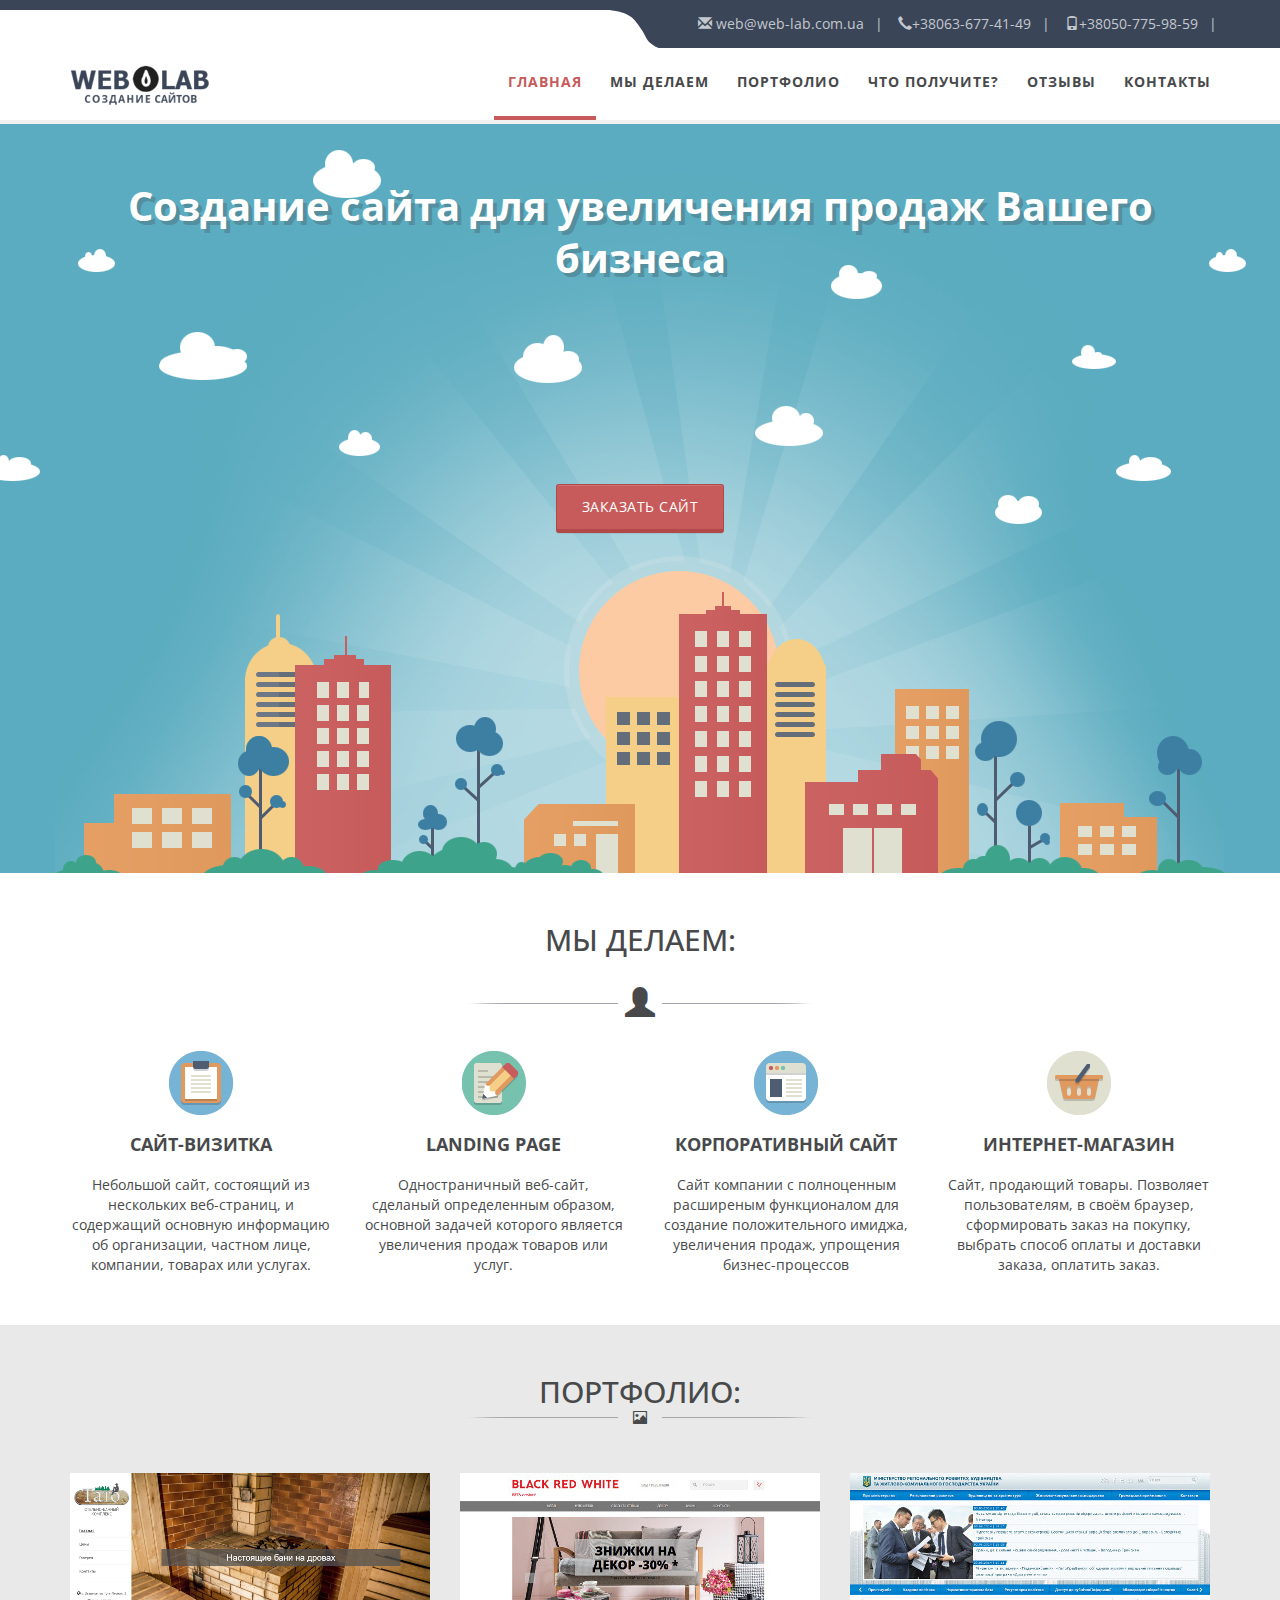
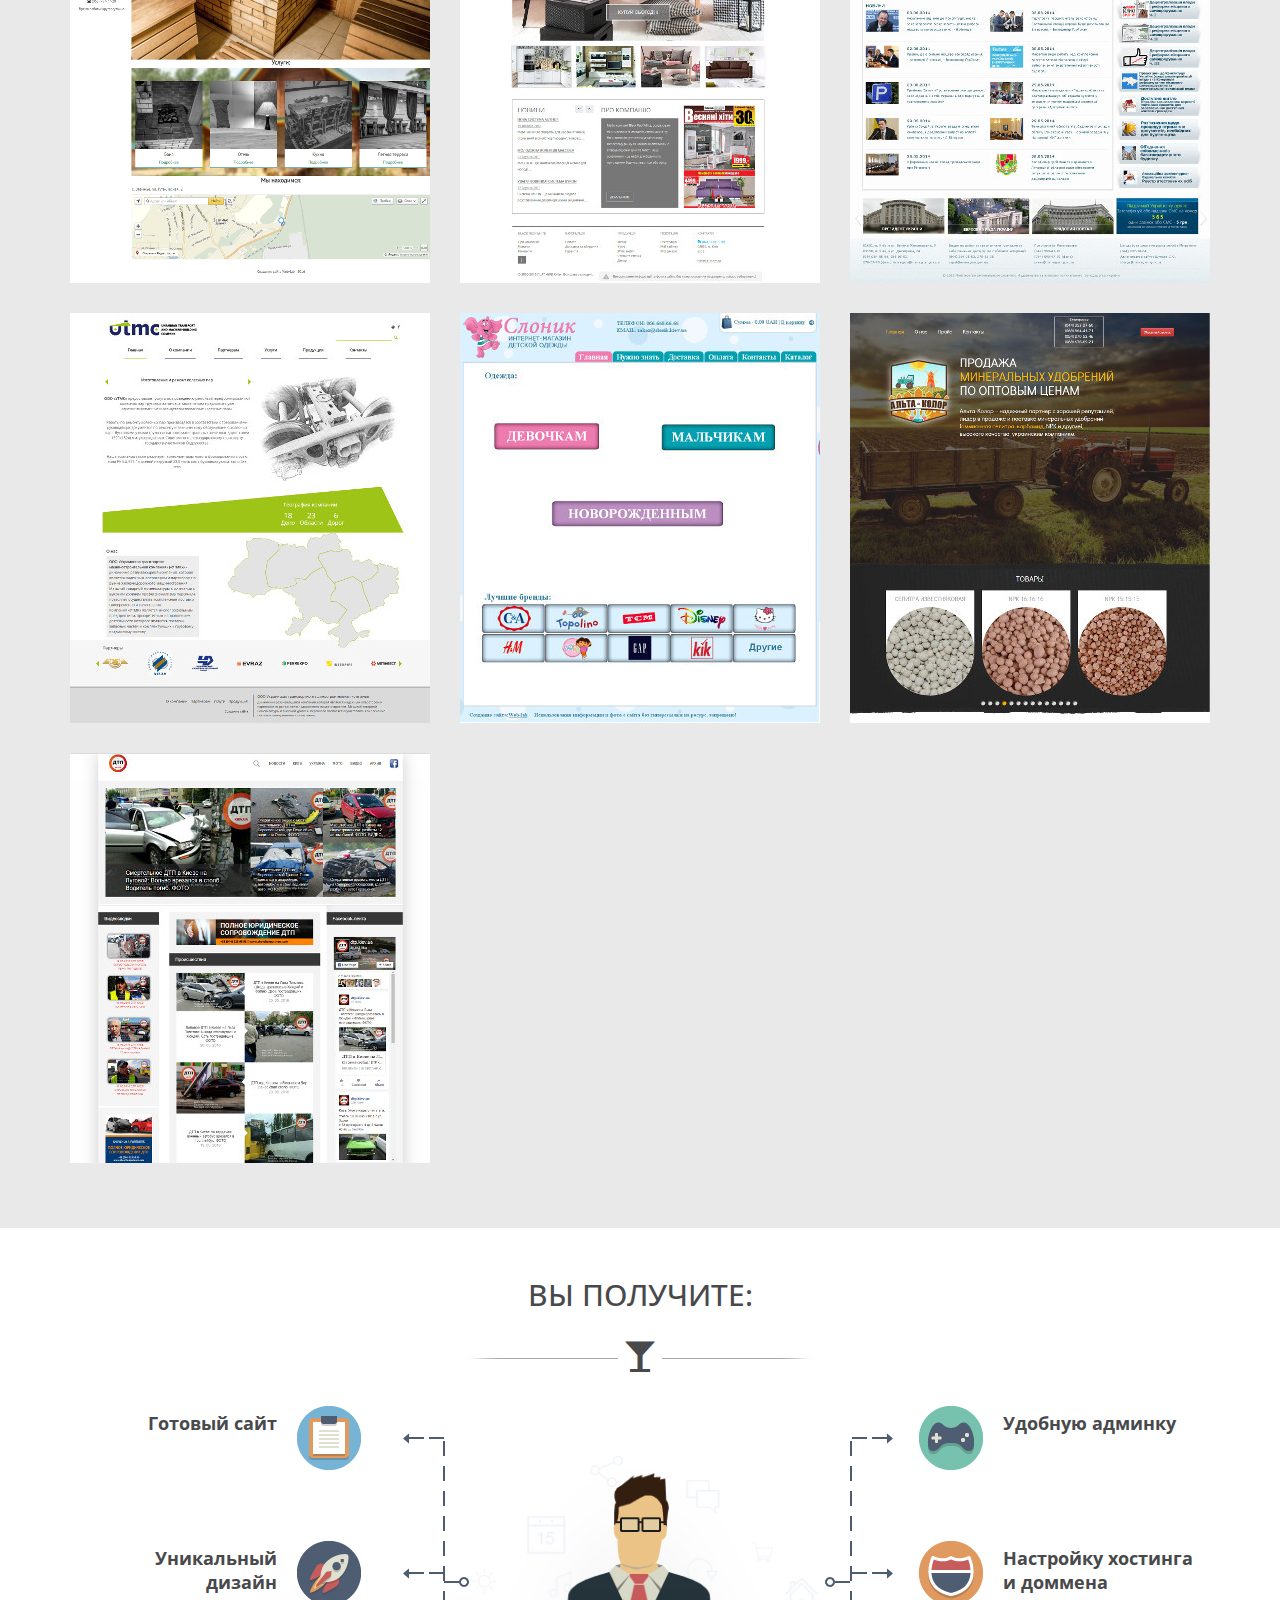
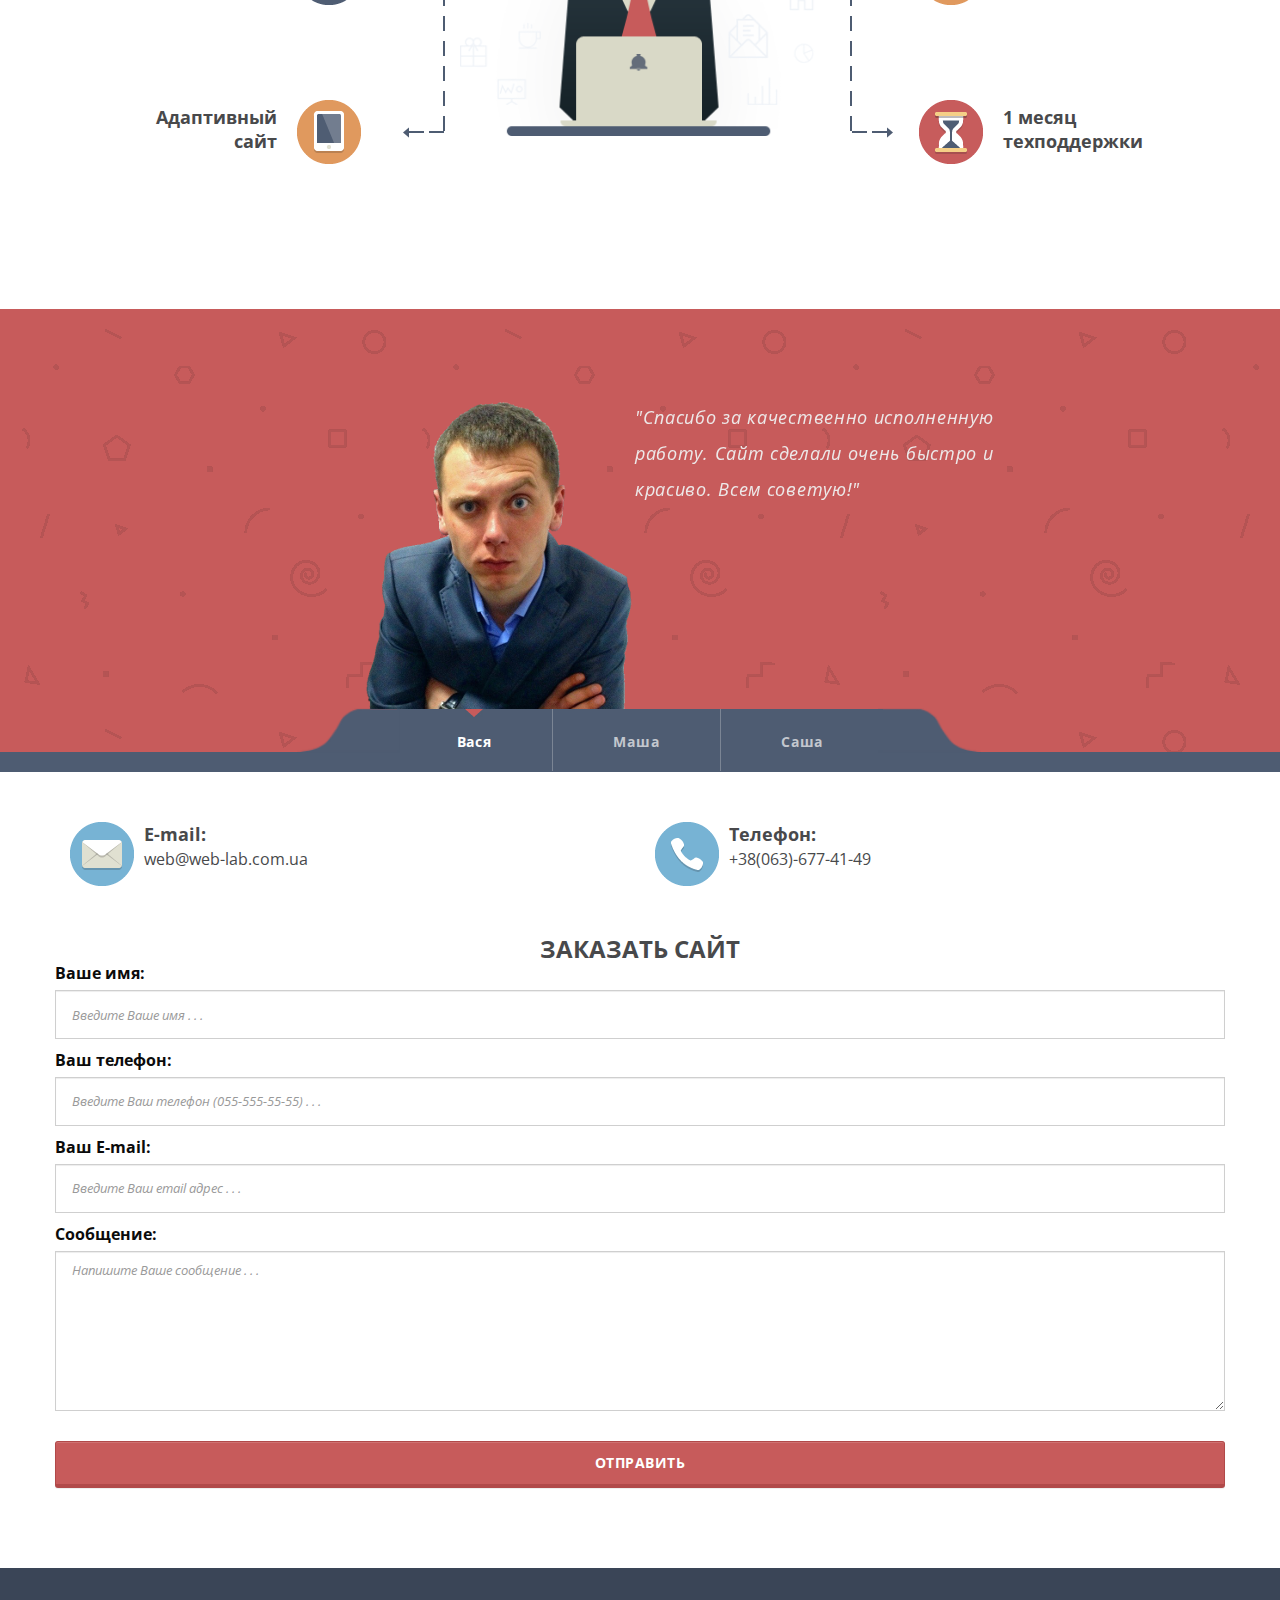
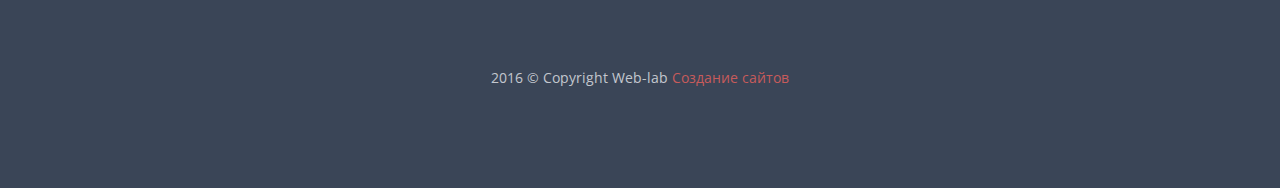
<file: index.html>
<!doctype html>
<!--[if lt IE 7]>      <html class="no-js lt-ie9 lt-ie8 lt-ie7" lang=""> <![endif]-->
<!--[if IE 7]>         <html class="no-js lt-ie9 lt-ie8" lang=""> <![endif]-->
<!--[if IE 8]>         <html class="no-js lt-ie9" lang=""> <![endif]-->
<!--[if gt IE 8]><!--> <html class="no-js" lang=""> <!--<![endif]-->
    <head>
        <meta charset="utf-8">
        <meta http-equiv="X-UA-Compatible" content="IE=edge,chrome=1">
        <title>Создание сайтов в Киеве - web-lab</title>
        <meta name="description" content="Создание интернет-магазинов для Вашего бизнеса, Разработка продающих интернет-магазинов, Заказать интернет-магазин">
        <link href='https://fonts.googleapis.com/css?family=Open+Sans&subset=latin,cyrillic' rel='stylesheet' type='text/css'>
        <meta name="viewport" content="width=device-width, initial-scale=1">
        <link rel="stylesheet" href="css/bootstrap.min.css">
        <link rel="stylesheet" href="css/bootstrap-theme.min.css">
        <!-- bxSlider CSS file -->
        <link href="js/vendor/jquery.bxslider/jquery.bxslider.css" rel="stylesheet" type="text/css"/>
        <link rel="stylesheet" href="css/animate.css">
        <link rel="stylesheet" href="css/main.css">
		<link rel="icon" type="image/png" sizes="32x32" href="/favicon-32x32.png">
        <link href="css/media.css" rel="stylesheet" type="text/css"/>
        <script src="js/vendor/modernizr-2.8.3-respond-1.4.2.min.js"></script>
    </head>
    <body data-spy="scroll" data-target=".navbar"  data-offset="75" id="body">
        <div id="scrol_top">
            <a href="#">^</a>
        </div>
<!-- Start Navigation -->
	<nav class="navbar navbar-default navbar-fixed-top">
            <!-- Start Submenu -->
            <div class="submenu">
		<span class="ribbon"></span>
		<div class="container">
                    <ul class="nav navbar-nav navbar-right">
                        <li class="sub-link"><span class="glyphicon glyphicon-envelope"></span> web@web-lab.com.ua</li>
                        <li class="sub-link"><span class="glyphicon glyphicon-earphone"></span>+38063-677-41-49</li>
                        <li class="sub-link"><span class="glyphicon glyphicon-phone"></span>+38050-775-98-59</li>
                    </ul>			
                </div>
            </div>	
            <!-- End Submenu -->
            <!-- Start Mainmenu -->
            <div class="mainmenu">
		<div class="container">			
                    <div class="navbar-header">
			<button type="button" class="navbar-toggle collapsed" data-toggle="collapse" data-target="#myMenu">
                            <span class="sr-only">Toggle navigation</span>
                            <span class="icon-bar"></span>
                            <span class="icon-bar"></span>
                            <span class="icon-bar"></span>
			</button>
			<a class="navbar-brand" href="#"><img src="img/logo2.png" class="logo" alt=""></a>
                        <p>+38063-677-41-49<br>+38050-775-98-59</p>
                    </div>
                    <!-- Navigation Menu -->
                    <div class="collapse navbar-collapse" id="myMenu">
			<ul class="nav navbar-nav navbar-right">
                            <li class="active"><a href="#AnimatedBg">Главная</a></li>
                            <li><a href="#services">Мы делаем</a></li>
                            <li><a href="#a_portfolio">Портфолио</a></li>
                            <li><a href="#happened">Что получите?</a></li>
                            <li><a href="#reviews">Отзывы</a></li>
                            <li><a href="#contacts">Контакты</a></li>
                        </ul>
                    </div>
		</div>
            </div>	
            <!-- End Mainmenu -->
	</nav>
        <div class="clearfix"></div>
        <!-- Start Home -->
	<section id="AnimatedBg" class="home bg-animate">
            <div class="home-container">
                <div class="container">
                    <h1>Создание сайта для увеличения продаж Вашего бизнеса</h1>
                    <p class="text-center"><a id="order" href="#" class="btn btn-primary">Заказать сайт</a></p>

					<div class="row">
						
						<div id="timer" class="col-lg-12 col-md-12 col-sm-6 col-xs-6">
							<p class="prizyv">Успей заказать и получи</p>
							<div id="day">
								<p></p>
							</div>
							<div class="rosdel">
								<p>:</p>
							</div>
							<div id="hour">
								<p></p>
							</div>
							<div class="rosdel">
								<p>:</p>
							</div>
							<div id="min">
								<p></p>
							</div>
							<div class="rosdel">
								<p>:</p>
							</div>
							<div id="sec">
								<p></p>
							</div>
							<div class="rosdel">
								<p>:</p>
							</div>
							<div id="msec">
								<p></p>
							</div>
                                                        <p class="prizyv"><strong>домен на год в подарок<sup data-toggle="tooltip" data-placement="bottom" title="в зоне in.ua"> *</sup></strong></p>
						</div>
					</div>	
                </div>
            </div>
        </section>
	<!-- End Navigation -->

<div id="services" class="container-fluid block">
    <div class="container">
        <div class="row">
            <h2 class="text-center text-uppercase">Мы делаем:</h2>
            <div class="line">
                <p class="text-center"><span class="glyphicon glyphicon-user"></span></p>
            </div>
        </div>
        <div class="row">
            <div class="col-lg-3 col-md-3 col-sm-6 col-xs-12">
                <span class="icon visitka"></span>
                <h4 class="text-center text-uppercase">Сайт-визитка</h4>
                <p class="text-center desc">Небольшой сайт, состоящий из нескольких веб-страниц, и содержащий основную информацию об организации, частном лице, компании, товарах или услугах.</p>
            </div>
            <div class="col-lg-3 col-md-3 col-sm-6 col-xs-12">
                <span class="icon lending"></span>
                 <h4 class="text-center text-uppercase">Landing page</h4>
                <p class="text-center desc">Одностраничный веб-сайт, сделаный определенным образом, основной задачей которого является увеличения продаж товаров или услуг. </p>
            </div>
            <div class="col-lg-3 col-md-3 col-sm-6 col-xs-12">
                <span class="icon korporativ"></span>
                 <h4 class="text-center text-uppercase">Корпоративный сайт</h4>
                <p class="text-center desc">Сайт компании с полноценным расширеным функционалом для создание положительного имиджа, увеличения продаж, упрощения бизнес-процессов</p>
            </div>
            <div class="col-lg-3 col-md-3 col-sm-6 col-xs-12">
                <span class="icon shop"></span>
                 <h4 class="text-center text-uppercase">Интернет-магазин</h4>
                <p class="text-center desc">Сайт, продающий товары. Позволяет пользователям, в своём браузер, сформировать заказ на покупку, выбрать способ оплаты и доставки заказа, оплатить заказ.</p>
            </div>
        </div>
    </div>
</div>

<div id="a_portfolio" class="container-fluid">
	<div class="container">
	    <div class="row">
            <h2 class="text-center text-uppercase">Портфолио:</h2>
            <div class="line">
                <p class="text-center"><span class="glyphicon glyphicon-picture"></span></p>
            </div>
        </div>
		<div class="row photo">
			<div class="col-lg-4 col-md-4 col-sm-6">
				<div class="block_desc">
					<h3>Сайт-визитка</h3>
					<hr>
					<p><span class="glyphicon glyphicon-search"></span></p>
				</div>
				<img class="img-responsive" src="img/portfolio/tato_mini.jpg" alt="">	
				<div class="my_modal">
					<p class="clos"><span class="glyphicon glyphicon-remove-circle closed"></span></p>
					<div class="cont">
						<img src="img/portfolio/tato.jpg" alt="">
					</div>
					<div class="descrip">
						<p><a href="http://www.tato.net.ua/">Тато</a> - отельно-банный комплекс</p>
					</div>
				</div>
			</div>
			<div class="col-lg-4 col-md-4 col-sm-6">
				<div class="block_desc">
					<h3>Интернет-магазин</h3>
					<hr>
					<p><span class="glyphicon glyphicon-search"></span></p>
				</div>
				<img class="img-responsive" src="img/portfolio/brw_mini.jpg" alt="">	
				<div class="my_modal">
					<p class="clos"><span class="glyphicon glyphicon-remove-circle closed"></span></p>
					<div class="cont">
						<img src="img/portfolio/brw.jpg" alt="">
					</div>
					<div class="descrip">
						<p><a href="http://www.brw-kiev.com.ua/">Black Red White</a> - интернет-магазин польской мебели</p>
					</div>
				</div>
			</div>
			
			<div class="col-lg-4 col-md-4 col-sm-6">
				<div class="block_desc">
					<h3>Корпоративный сайт</h3>
					<hr>
					<p><span class="glyphicon glyphicon-search"></span></p>
				</div>
				<img class="img-responsive" src="img/portfolio/minregion_mini.jpg" alt="">	
				<div class="my_modal">
					<p class="clos"><span class="glyphicon glyphicon-remove-circle closed"></span></p>
					<div class="cont">
						<img src="img/portfolio/minregion.jpg" alt="">
					</div>
					<div class="descrip">
						<p><a href="http://www.old.minregion.gov.ua/">Мінрегіон України</a> - корпоративный сайт</p>
					</div>
				</div>
			</div>
			
			<div class="col-lg-4 col-md-4 col-sm-6">
				<div class="block_desc">
					<h3>Сайт-визитка</h3>
					<hr>
					<p><span class="glyphicon glyphicon-search"></span></p>
				</div>
				<img class="img-responsive" src="img/portfolio/utmk_mini.jpg" alt="">	
				<div class="my_modal">
					<p class="clos"><span class="glyphicon glyphicon-remove-circle closed"></span></p>
					<div class="cont">
						<img src="img/portfolio/utmk.jpg" alt="">
					</div>
					<div class="descrip">
						<p><a href="http://www.utmc.biz/">УТМК</a> - Украинская транспортно-машиностроительная компания</p>
					</div>
				</div>
			</div>
			
			<div class="col-lg-4 col-md-4 col-sm-6">
				<div class="block_desc">
					<h3>Интернет-магазин</h3>
					<hr>
					<p><span class="glyphicon glyphicon-search"></span></p>
				</div>
				<img class="img-responsive" src="img/portfolio/slonik_mini.jpg" alt="">	
				<div class="my_modal">
					<p class="clos"><span class="glyphicon glyphicon-remove-circle closed"></span></p>
					<div class="cont">
						<img src="img/portfolio/slonik.jpg" alt="">
					</div>
					<div class="descrip">
						<p><a href="#">Слоник</a> - интернет-магазин детской одежды</p>
					</div>
				</div>
			</div>
			
			<div class="col-lg-4 col-md-4 col-sm-6">
				<div class="block_desc">
					<h3>Landing page</h3>
					<hr>
					<p><span class="glyphicon glyphicon-search"></span></p>
				</div>
				<img class="img-responsive" src="img/portfolio/npk_mini.jpg" alt="">	
				<div class="my_modal">
					<p class="clos"><span class="glyphicon glyphicon-remove-circle closed"></span></p>
					<div class="cont">
						<img src="img/portfolio/npk.jpg" alt="">
					</div>
					<div class="descrip">
						<p><a href="http://npk.org.ua/">Альта-Колор</a> продажа минеральных удобрений</p>
					</div>
				</div>
			</div>
			
			<div class="col-lg-4 col-md-4 col-sm-6">
				<div class="block_desc">
					<h3>Корпоративный сайт</h3>
					<hr>
					<p><span class="glyphicon glyphicon-search"></span></p>
				</div>
				<img class="img-responsive" src="img/portfolio/dtp_mini.jpg" alt="">	
				<div class="my_modal">
					<p class="clos"><span class="glyphicon glyphicon-remove-circle closed"></span></p>
					<div class="cont">
						<img src="img/portfolio/dtp.jpg" alt="">
					</div>
					<div class="descrip">
						<p><a href="http://dtp.kiev.ua/">ДТП</a> - Все о ДТП в Украине</p>
					</div>
				</div>
			</div>
		</div>
	</div>
</div>

<!--
<div id="portfolio" class="container-fluid block">
    <div class="container">
        <div class="row">
            <h2 class="text-center text-uppercase">Портфолио:</h2>
            <div class="line">
                <p class="text-center"><span class="glyphicon glyphicon-picture"></span></p>
            </div>
        </div>
        <div class="row photo">
            <div class="col-lg-4 col-md-4 col-sm-6">
                <div class="block_desc">
                    <h3>Интернет-магазин</h3>
                    <hr>
                    <p><span class="glyphicon glyphicon-search"></span></p>
                </div>
                <a href="img/portfolio/brw.jpg" class="flipLightBox">
<img src="img/portfolio/brw_mini.jpg" alt="Black Red White" class="img-responsive" />
<span><span data-href="https://www.brw-kiev.com.ua/" data-target="_blank">Black Red White</span> - Интернет-магазин польской мебели</span>
</a>
            </div>
            <div class="col-lg-4 col-md-4 col-sm-6">
                <div class="block_desc">
                    <h3>Корпоративный сайт</h3>
                    <hr>
                    <p><span class="glyphicon glyphicon-search"></span></p>
                </div>
                <a href="img/portfolio/minregion.jpg" class="flipLightBox">
<img src="img/portfolio/minregion_mini.jpg" alt="Мінрегіон України" class="img-responsive" />
<span><span data-href="http://www.old.minregion.gov.ua/" data-target="_blank">Мінрегіон України</span> - Міністерство регіонального розвитку, будівництва та житлово-комунального господарства України</span>
</a>
            </div>
            
            <div class="col-lg-4 col-md-4 col-sm-6">
                <div class="block_desc">
                    <h3>Сайт-визитка</h3>
                    <hr>
                    <p><span class="glyphicon glyphicon-search"></span></p>
                </div>
                <a href="img/portfolio/utmk.jpg" class="flipLightBox">
<img src="img/portfolio/utmk_mini.jpg" alt="УТМК" class="img-responsive" />
<span><span data-href="http://www.utmc.biz/" data-target="_blank">УТМК</span> - Украинская транспортно-машиностроительная компания</span>
</a>
            </div>
            
            <div class="col-lg-4 col-md-4 col-sm-6">
                <div class="block_desc">
                     <h3>Интернет-магазин</h3>
                    <hr>
                    <p><span class="glyphicon glyphicon-search"></span></p>
                </div>
                <a href="img/portfolio/slonik.jpg" class="flipLightBox">
<img src="img/portfolio/slonik_mini.jpg" alt="УТМК" class="img-responsive" />
<span><span data-href="#" data-target="_blank">СЛОНИК</span> - интернет-магазин детской одежды</span>
</a>
            </div>
            <div class="col-lg-4 col-md-4 col-sm-6">
                <div class="block_desc">
                    <h3>Landing page</h3>
                    <hr>
                    <p><span class="glyphicon glyphicon-search"></span></p>
                </div>
                <a href="img/portfolio/npk.jpg" class="flipLightBox">
<img src="img/portfolio/npk_mini.jpg" alt="Альта-Колор" class="img-responsive" />
<span><span data-href="http://npk.org.ua/" data-target="_blank">Альта-Колор</span> - продажа минеральных удобрений</span>
</a>
            </div>
            
                        <div class="col-lg-4 col-md-4 col-sm-6">
                            <div class="block_desc">
                              <h3>Корпоративный сайт</h3>
                              <hr>
                              <p><span class="glyphicon glyphicon-search"></span></p>
                            </div>
                <a href="img/portfolio/dtp.jpg" class="flipLightBox">
<img src="img/portfolio/dtp_mini.jpg" alt="ДТП" class="img-responsive" />
<span><span data-href="http://dtp.kiev.ua/" data-target="_blank">ДТП</span> - Все о ДТП в Киеве и Украине: фото, видео, поиск свидетелей, советы автоадвоката</span>
</a>
            </div>
            
        </div>
    </div>
</div>-->

    <div id="happened" class="container-fluid block">
        <div class="container">
            <div class="row">
                <h2 class="text-center text-uppercase">Вы получите:</h2>
                <div class="line">
                    <p class="text-center"><span class="glyphicon glyphicon-glass"></span></p>
                </div>
                <div class="col-lg-4 col-md-4 col-sm-12">
                    <ul class="feature-two left">
                        <li>
                            <i class="icon icon-64 icon-clipboard"></i>
                            <h5>Готовый сайт</h5>
                        </li>
                        <li>
                            <i class="icon icon-64 icon-rocket"></i>
                            <h5>Уникальный дизайн</h5>
                        </li>
                        <li>
                            <i class="icon icon-64 icon-tablet"></i>
                            <h5>Адаптивный сайт</h5>
                        </li>
                        <span class="lin"></span>
                    </ul>
                </div>
                <div class="col-lg-4 col-md-4 col-sm-12">
                    <img src="img/man.png" class="img-responsive img-feature-two" alt="man">
                </div>

                <div class="col-lg-4 col-md-4 col-sm-12">
                    <ul class="feature-two right">
                        <li>
                            <i class="icon icon-64 icon-gamecontroller"></i>
                            <h5>Удобную админку</h5>
                        </li>
                        <li>
                            <i class="icon icon-64 icon-interstate"></i>
                            <h5>Настройку хостинга и доммена</h5>
                        </li>
                        <li>
                            <i class="icon icon-64 icon-hourglass"></i>
                            <h5>1 месяц техподдержки</h5>
                        </li>
                        <span class="lin"></span>
                    </ul>
                </div>
                
            </div>
        </div>
    </div>
<div id="reviews" class="container-fluid block">
    <div class="container">
        <div class="row">
            <div class="col-lg-12">
                <div class="bxslider">
                    <div class="section">
                        <img class="img-responsive" src="img/vasya.png" alt=""/>
                        <p>"Спасибо за качественно исполненную  работу. Сайт сделали очень быстро и красиво. Всем советую!"</p>
                    </div>
                    <div class="section">
                        <img class="img-responsive" src="img/mashaaa.png" alt="" style="float:left" />
                        <p>"Мы уже долгое время пользуемся вашими услугами. И много раз выручала качественная работа вашей техподдержки. Отдельно хочу отметить отличную работу вашего специалиста техподдержки Гену Букина."</p>
                    </div>
                    <div class="section">
                        <img class="img-responsive" src="img/sashaaa.png" alt=""/>
                        <p>"Мы уже долгое время пользуемся вашими услугами. И много раз выручала качественная работа вашей техподдержки. Отдельно хочу отметить отличную работу вашего специалиста техподдержки Гену Букина."</p>
                    </div>

                </div>
                <div id="bx-pager">
                    <a data-slide-index="0" href=""><h6>Вася</h6></a>
                    <a data-slide-index="1" href=""><h6>Маша</h6></a>
                    <a data-slide-index="2" href=""><h6>Саша</h6></a>
                </div>
            </div>
        </div>
    </div>
</div>
<div class="bg-dar"></div>
<div id="contacts" class="container-fluid block">
    <div class="container">
        <div class="row">
            <div class="col-lg-6 col-md-6 col-sm-6 hidden-xs"><i class="icon icon-64 icon-email"></i><p><span>E-mail:</span><br /> web@web-lab.com.ua</p></div>
            <div class="col-lg-6 col-md-6 col-sm-6 hidden-xs""><i class="icon icon-64 icon-phone"></i><p><span>Телефон:</span><br />+38(063)-677-41-49</p></div>
        </div>
        <div class="row">
            <h3 class="text-center text-uppercase">Заказать сайт</h3>
            <form method="POST" id="contactform" class="validateform" name="leaveContact">
		<div class="clearfix"></div>
		<ul class="listForm">
		<li>
                    <label>Ваше имя:</label>
                    <input class="form-control input-name input-lg" type="text"  name="user_name" value="" data-rule="maxlen:4" data-msg="Заполните поле" placeholder="Введите Ваше имя . . .">
                    <div class="validation"></div>
		</li>
                <li>
                    <label>Ваш телефон:</label>
                    <input class="form-control input-phone input-lg" type="text"  name="user_phone" value="" data-rule="maxlen:4" data-msg="Заполните поле" placeholder="Введите Ваш телефон (055-555-55-55) . . .">
                    <div class="validation"></div>
		</li>
		<li>
                    <label>Ваш E-mail:</label>
                    <input class="form-control input-email input-lg" type="text" name="user_email" value="" data-rule="email" data-msg="Введите email" placeholder="Введите Ваш email адрес . . .">
                    <div class="validation"></div>
		</li>
		<li class="full-list">
                    <label>Сообщение:</label>
                    <textarea class="form-control input-lg input-msg" rows="8" name="MESSAGE" data-rule="required" data-msg="Напишите сообщение" placeholder="Напишите Ваше сообщение . . ."></textarea>
                    <div class="validation"></div>
		</li>			
						
		<li class="full-list last-list">
                    <input type="submit" name="submit" value="Отправить" class="btn btn-primary btn-lg btn-block">
		</li>
                </ul>
            </form>
			<div class="success"></div>
			<div class="error"></div>
        </div>
    </div>
</div>

<footer>
    <div class="container">
        <div class="row">
            <p>2016 © Copyright Web-lab <a href="http://www.web-lab.com.ua">Создание сайтов</a></p> 
        </div>
    </div>
</footer>
        <script src="//ajax.googleapis.com/ajax/libs/jquery/1.11.2/jquery.js"></script>
        <script>window.jQuery || document.write('<script src="js/vendor/jquery-1.11.2.js"><\/script>')</script>
        <script src="js/vendor/bootstrap.min.js"></script>
        <script src="js/vendor/fliplightbox.min.js" type="text/javascript"></script>
        <!-- bxSlider Javascript file -->
        <script src="js/vendor/jquery.bxslider/jquery.bxslider.min.js" type="text/javascript"></script>
		<script src="js/function.js" type="text/javascript"></script> 
        <script src="js/main.js"></script> 
        <!-- Google Analytics: change UA-XXXXX-X to be your site's ID. -->
		<script>
		  (function(i,s,o,g,r,a,m){i['GoogleAnalyticsObject']=r;i[r]=i[r]||function(){
		  (i[r].q=i[r].q||[]).push(arguments)},i[r].l=1*new Date();a=s.createElement(o),
		  m=s.getElementsByTagName(o)[0];a.async=1;a.src=g;m.parentNode.insertBefore(a,m)
		  })(window,document,'script','https://www.google-analytics.com/analytics.js','ga');

		  ga('create', 'UA-78965039-1', 'auto');
		  ga('send', 'pageview');

		</script>
		
		<!-- Yandex.Metrika counter -->
		<script type="text/javascript">
			(function (d, w, c) {
				(w[c] = w[c] || []).push(function() {
					try {
						w.yaCounter37829220 = new Ya.Metrika({
							id:37829220,
							clickmap:true,
							trackLinks:true,
							accurateTrackBounce:true
						});
					} catch(e) { }
				});

				var n = d.getElementsByTagName("script")[0],
					s = d.createElement("script"),
					f = function () { n.parentNode.insertBefore(s, n); };
				s.type = "text/javascript";
				s.async = true;
				s.src = "https://mc.yandex.ru/metrika/watch.js";

				if (w.opera == "[object Opera]") {
					d.addEventListener("DOMContentLoaded", f, false);
				} else { f(); }
			})(document, window, "yandex_metrika_callbacks");
		</script>
		<noscript><div><img src="https://mc.yandex.ru/watch/37829220" style="position:absolute; left:-9999px;" alt="" /></div></noscript>
		<!-- /Yandex.Metrika counter -->
		
        <script>
            $('.photo').flipLightBox({ lightbox_flip_speed: 500, lightbox_border_color: '#666666', lightbox_navigation_status: 0
 })
        </script>
    </body>
</html>
</file>
<file: css/main.css>
body{
    font-family: 'Open Sans', sans-serif;
    font-size: 14px;
    color: #48494b;;
}
h1,h2,h3,h4,h5,h6,p,span{
    padding: 0;
    margin: 0;
}

.menu{
    padding: 0 0 10px 0;
}

.sub-menu{
    width: 1000px;
}

nav.navbar{
    background: #3a4557;
    z-index: 200;
}
.submenu .nav.navbar-nav li.sub-link {
    padding-bottom: 4px;
    padding-top: 4px;
    padding-right: 18px;
    padding-left: 16px;
    /* display: inline; */
}

.submenu .nav.navbar-nav li {
    color: #c3c7ce;
    padding: 0 18px;
    position: relative;
    font-size: 14px;
}

.submenu .nav.navbar-nav li.sub-link:after {
    content: "|";
    position: absolute;
    right: -1px;
    top: 4px;
}

.nav.navbar-nav {
    background-color: #3a4557;
}

.submenu .nav.navbar-nav {
    display: table;
    position: relative;
    z-index: 2;
    padding: 10px 9px 10px 4px;
}

.mainmenu{
    background: #fff;
}

#myMenu ul{
    background: #fff;
}
.ribbon {
    display: block;
    position: absolute;
    z-index: -37;
    top: 10px;
    width: 80%;
    height: 40%;
    background: #fff;
}

.mainmenu {
    background: #fff;
    border-bottom: solid 4px #f1f1f1;
}

.navbar-default {
    border: none;
    box-shadow: none;
}

.submenu .nav.navbar-nav:before {
    position: absolute;
    width: 103px;
    height: 43px;
    left: -75px;
    background: url(../img/nav-radius.png) no-repeat 0 0;
    top: 10px;
    border: none;
}

#myMenu ul li a{
    padding: 24px 14px;
    font-weight: bold;
    text-transform: uppercase;
    color: #48494b;
    font-size: 14px;
    margin-bottom: -4px;
    letter-spacing: 1px;
    border-bottom: solid 4px transparent;
}

#myMenu ul li:hover a{
    color: #c75b5b;
   border-bottom: solid 4px #c75b5b;

}

#myMenu ul li.active a{
   color: #c75b5b;
   border-bottom: solid 4px #c75b5b;
   background: none;
   box-shadow: none;
}

#myMenu ul li a, #myMenu{
    margin: 0;
}

#myMenu ul li{
    margin: 0;
    padding:0;
}


a, a:active, a:focus, a:hover {
    outline: none;
    -webkit-transition: all 0.3s ease-in-out;
    -moz-transition: all 0.3s ease-in-out;
    -o-transition: all 0.3s ease-in-out;
    -ms-transition: all 0.3s ease-in-out;
    transition: all 0.3s ease-in-out;
}

.navbar-brand{
    padding: 0;
    margin: 17px 0 0 0;
}


#AnimatedBg{
    /* padding: 110px 0 0 0; */
    background-color: #5bacc0;
    background-image: url(../img/cloud.png);
    background-repeat: repeat-x;
    margin-top: 0px;
    background-position: 0px 150px;
}

.home-container{
    background-image: url(../img/city.png);
    background-position: bottom center;
    background-repeat: no-repeat;
    width:100%;
    display: block;
    padding-top: 180px;
    padding-bottom: 540px;
}

.home-container h1{
    text-align: center;
    text-shadow: 4px 4px 0px #538f9e;
    margin-bottom: 0;
    color: #fff;
    font-size: 40px;
    line-height: 52px;
    font-weight: 700;
    letter-spacing: 0.9;
}

.home-container p.text-center{
    padding:0px 0 0 0;
    position: relative;
    top: 200px;
}
/*.home-container h4{
    text-align: center;
    text-shadow: 4px 4px 0px #538f9e;
    margin-bottom: 2px;
    color: #fff;
    font-size: 20px;
    line-height: 32px;
    font-weight: 700;
    letter-spacing: 0.9;
}*/

.btn.btn-primary {
    border-color: #b14949;
    background-color: #c75b5b;
    background-image: none;
    border-bottom: solid 4px #b14949;
    padding: 12px 25px;
    font-weight: 400;
    text-transform: uppercase;
    letter-spacing: 0.5px;
    border-radius: 3px;
    -moz-border-radius: 3px;
    -webkit-border-radius: 3px;
    -o-border-radius: 3px;
    text-shadow: none;
    font-size: 14px;
/*    position: relative;
    top: 210px;
    left: 535px;*/
}

.btn.btn-primary:hover {
    background-color: #b95454;
}

/*.block{
    height: 500px;
}*/

.line {
    display: table;
    width: 362px;
    margin: auto;
    position: relative;
    background-image: url(../img/line.png);
    background-position: center center;
    background-repeat: no-repeat;
    margin-bottom:30px;
}

#services .glyphicon, #portfolio .glyphicon, #happened .glyphicon{
    font-size: 30px;
    color: #48494b;
}

.icon{
    display: block;
    width: 64px;
    height: 64px;
    background-image: url(../img/icon64.png);
    margin: auto;
}

.visitka{
    background-position: -64px -192px;
}

.lending{
    background-position: -448px -192px;
}

.korporativ{
    background-position: -512px -64px;
}

.shop{
    background-position: -256px -128px;
}

#services h2, #services p, #services h4{
    padding: 0;
    margin: 0;
}

#services, #portfolio, #a_portfolio, #happened, #contacts{
    padding: 50px 0;
}

#services h2, #portfolio h2, #happened h2{
    margin-bottom:30px;
}

#services h4{
    margin:20px 0;
    font-weight: bold; 
}

#portfolio, #a_portfolio{
    background: #e9e9e9;
}

.photo div.col-lg-4{
    margin: 15px 0;
}

.block_desc{
    width: 360px;
    height: 410px;
    position: absolute;
    background: rgba(0, 0, 0, 0.5);
    display: none;
}

.block_desc h3{
    text-align: center;
    color: #fff;
    margin: 150px 0 0 0;
}

#portfolio .block_desc p{
    text-align: center;
    color: #fff;
}

#portfolio .block_desc p span{
    color: #fff;
}
.block_desc hr{
    width:50%;
}

.icon-tablet {
    background-position: -0 -1024px;
}

.icon-clipboard {
    background-position: -64px -192px;
}

.icon-hourglass {
    background-position: -0 -512px;
}

.icon-rocket {
    background-position: -128px -832px;
}

.icon-gamecontroller {
    background-position: -576px -384px;
}

.icon-interstate {
    background-position: -128px -512px;
}

ul.feature-two.left li {
    padding-right: 153px;
    text-align: right;
}

ul.feature-two li {
    list-style: none;
    display: block;
    position: relative;
    padding: 0;
    margin-bottom: 106px;
}

ul.feature-two.left li .icon {
    top: 0;
    right: 69px;
}

ul.feature-two .icon {
    position: absolute;
}

ul.feature-two.right li {
    padding-left: 153px;
    text-align: left;
}

ul.feature-two.right li .icon {
    top: 0;
    left: 69px;
}

ul.feature-two.left li:after {
    content: "";
    position: absolute;
    right: -14px;
    top: 27px;
    width: 41px;
    height: 11px;
    background-image: url(../img/arrow-left.png);
}

ul.feature-two.right li:after {
    content: "";
    position: absolute;
    left: 2px;
    top: 27px;
    width: 41px;
    height: 11px;
    background-image: url(../img/arrow-right.png);
}

ul.feature-two.left .lin {
    right: 0;
}


ul.feature-two .lin {
    position: absolute;
    width: 2px;
    background-image: url(../img/v-line.png);
    top: 30px;
    height: 66.5%;
}

ul.feature-two.left:before {
    content: "";
    position: absolute;
    display: block;
    top: 41.2%;
    margin-top: -15px;
    right: -24px;
    width: 25px;
    height: 10px;
    background-image: url(../img/middle-left.png);
}

ul.feature-two.right:before {
    content: "";
    position: absolute;
    display: block;
    top: 41.2%;
    margin-top: -15px;
    left: -10px;
    width: 25px;
    height: 10px;
    background-image: url(../img/middle-right.png);
}

ul.feature-two.right {
    padding: 0;
}

h5 {
    font-size: 18px;
    line-height: 24px;
    font-weight: 700;
    padding: 5px 0 0 0;
}


#reviews{
    height:443px;
    background-color: #c75b5b;
    background-image: url(../img/pattern.png);
}

.bg-dar {
    background: #4e5c72;
    width: 100%;
    height: 20px;
}

.section{
    height: 400px;
}

.bx-wrapper {
    margin:0;
}

.bx-wrapper .bx-viewport{
    background: none;
    box-shadow: none;
    border: none;
}

#bx-pager{
   max-width: 487px;
    margin: 0 auto;
}

#bx-pager a{
    margin-bottom: 0px;
    float:left;
    color: #c3c7ce;
    padding: 24px 60px 20px;
    background: #4e5c72;
    border-right: 1px solid #7b8594;
}

#bx-pager a:last-child{
    border-right: none;
}


#bx-pager a h6{
    font-size: 14px;
    line-height: 18px;
    font-weight: 700;
    letter-spacing: 0.9px;
}


#bx-pager a:hover{
    text-decoration: none;
    color: white;
    transition: all 0.0s;
}

#bx-pager a.active {
    color: #fff;
    text-decoration: none;
    background-image: url(../img/tr-bg.jpg);
    background-repeat: no-repeat;
    background-position: top center;
}

#bx-pager:after{
    content: "";
     width: 103px;
    height: 44px;
    cursor: default;
    position: absolute;
    background-size: cover;
    background-image: url(../img/radius-left.png);
    background-position: center center;
    left: 242px;
    bottom: 18px;
}

#bx-pager:before{
    content: "";
    width: 103px;
    height: 44px;
    cursor: default;
    position: absolute;
    background-size: cover;
    background-image: url(../img/radius-right.png);
    background-position: center center;
    right: 244px;
    bottom: 18px;
}

.section img {
    float: left;
}

.section {
    padding: 90px 0px 0 300px;
}

.section p{
    font-size: 18px;
    color:#ede9e9;
    font-style: italic;
    line-height: 36px;
    letter-spacing: 0.7px;
    padding-right: 160px;
}

.icon-email {
    background-position: -128px -576px;
}

.icon-phone {
    background-position: 0 -704px;
}

#contacts i.icon{
   margin: 0; 
}

#contacts i{
   float: left;
}

#contacts p{
   font-size: 16px;
   margin-left: 10px;
   float: left;
}

#contacts p span{
   font-size: 18px;
   font-weight: bold;
}

#sendmessage, #errormessage{
    display: none;
}

#contactform ul.listForm li{
    list-style: none;
}

#contactform ul{
    margin: 0;
    padding: 0;
}

#contactform input{
    margin-bottom: 0;
}

.validation{
	padding:0 0 10px 0;
	text-align: right;
	color: #b14949;
}

#contactform input:focus, #contactform textarea:focus{
    border: solid 2px #b14949;
    box-shadow: none;
}

.form-control {
    -moz-border-radius: 0;
    -webkit-border-radius: 0;
    -o-border-radius: 0;
    border-radius: 0;
    height: 49px;
    font-style: italic;
    border: solid 1px #cfcfcf;
    font-size: 13px;
}

label {
    color: #0b0b0b;
    font-size: 16px;
    max-width: 100%;
    margin: 0px 0 5px;
    font-weight: 700;
}

#contacts h3{
    margin-top: 50px;
    font-weight: bold;
}

#contacts .btn-block{
    margin-top: 20px;
    font-weight: bold;
}

.alert-info{
    background: #c75b5b;
    border: none;
    color: #fff;
    margin: 10px 0 10px 0;
    border-radius: 0;
    text-align: center;
}

.btn .btn-primary .btn-lg .btn-block:focus{
    border: none;
    box-shadow: none;
}


footer {
    text-align: center;
    padding: 100px 0;
    color: #c3c7ce;
    background: #3a4557;
}

footer a{
    color: #c75b5b;
}

footer a:hover{
    color: #c75b5b;
}

#scrol_top{
    display: none;
}

#scrol_top a{
    display: block;
    width: 45px;
    height: 45px;
    z-index: 1000;
    position: fixed;
    cursor: pointer;
    bottom: 3%;
    right: 3%;
    background: #3a4557;
    border: solid 2px #fff;
    border-radius: 8px;
    font-size: 18px;
    color: #fff;
    font-weight: bold;
    text-align: center;
    text-decoration: none;
    padding: 9px 0 0 0;
}

.navbar-header p{
    float: left;
    color: #c75b5b;
    font-size: 16px;
    font-weight: bold;
    padding: 15px 0 0 20px;
    display: none;
}


.success {
	padding: 15px 0;
    text-align: center;
    color: #3c763d;
    font-weight: bold;
}

/*альтернативное портфолио*/
.my_modal {
	display: none;
    width: 100%;
    height: auto;
    position: fixed;
    top: 0;
    left: 0;
    right: 0;
    bottom: 0;
    z-index: 1001;
	background: rgba(0, 0, 0, 0.65);
}

.cont img{
	width:1200px;
}

.cont{
	width:1200px;
	max-height: 90%;
	margin: 0 auto;
	overflow: auto;
	overflow-x:hidden;
}

span.closed{
	color:#fff;
	font-size:22px;
}

.my_modal p.clos{
	text-align: right;
}

.my_modal a{
	font-size:16px;
	color: #fff;
	text-decoration: underline;
}
.my_modal p{
	font-size: 16px;
	margin-top: 10px;
}

.my_modal a:hover{
	text-decoration: none;
}

span.closed:hover{
	cursor: pointer;
}

.descrip{

text-align: center;
color: #fff;
}

#a_portfolio .block_desc p {
    text-align: center;
    color: #fff;
	font-size: 40px;
}

/*альтернативное портфолио*/

/*таймер*/

#timer{
	position: absolute;
    width: 400px;
    height: 150px;
    border: solid 2px #538f9e;
    border-radius: 5px;
    background: rgba(255, 255, 255, 0.74);
    top: 570px;
}

#timer p{
float: left;
color: #3a4557;
font-size: 52px;
/*text-shadow: 1px 2px 6px #ffffff;*/
margin-top: 0px;
}

#timer p.prizyv{
    font-size: 23px;
    float: none;
    text-transform: uppercase;
    text-align: center;
	color: #000;
}

#timer p.prizyv strong{
	font-weight: bold;
	text-shadow: 2px 2px 7px #fff;
}

#timer p.prizyv strong sup{
	font-size: 18px;
        cursor:pointer;
}


/*
#timer:after {
    content: "";
    position: absolute;
    left: 200px;
    top: -120px;
    width: 300px;
    height: 11px;
    background-image: url(../img/arrow-horisontal.png);
}

#timer:before {
    content: "";
    position: absolute;
    background-image: url(../img/v-line.png);
	left: 198px;
    top: -121px;
    width: 2px;
    height: 119px;
}*/
/*таймер*/
</file>
<file: css/media.css>
/*
To change this license header, choose License Headers in Project Properties.
To change this template file, choose Tools | Templates
and open the template in the editor.
*/
/* 
    Created on : 10.03.2016, 14:10:12
    Author     : webmaster
*/
@media screen and (max-width: 1199px){
/*    .btn.btn-primary {
        left: 406px;
        top: 150px;
    }*/
    
    #myMenu ul li a {
        padding: 24px 5px;
    }
    
        
    h5{
        font-size: 14px;
    }
    
    ul.feature-two.left:before, ul.feature-two.right:before {
        top: 39.0%;
    }
    
    #bx-pager:before {
        right: 145px;
        bottom: -44px;
    }
    
    #bx-pager:after {
        left: 140px;
        bottom: -44px;
    }
    
    .section p {
        line-height: 25px;
        padding-right: 110px;
    }
    
    .navbar-header p {
        padding: 15px 0 0 40px;
    }
	
	
	#timer:after, #timer:before {
		background-image: none;
	}
}

@media screen and (max-width: 991px){
/*    .btn.btn-primary {
        left: 285px;
        top: 145px;
    }*/
    
    #myMenu ul li a {
        padding: 3px 2px;
    }
    .navbar-brand{
        margin: 0;
    }
    
    .home-container h1{
        font-size: 34px;
        line-height: 46px;
    }
    
    ul.feature-two {
        padding: 0;
        margin: 0;
        display: table;
        margin: auto;
    }
    
    ul.feature-two.left li {
        padding-right: 0px;
        padding: 0 40px 50px;
        text-align: center;
    }
    
     ul.feature-two.left li:first-child {
        padding: 0 40px 74px;
    }

    ul.feature-two li .icon {
        display: table;
        position: relative;
        margin-bottom: 8px;
        left: 50% !important;
        margin-left: -32px !important;
    }
    
    ul.feature-two li {
        float: left;
        padding: 0;
        width: 33.333333%;
        margin-bottom: 0px;
    }
    
    ul.feature-two.left li:after {
        content: "";
        position: absolute;
        right: 50%;
        margin-right: -5px;
        top: 100%;
        margin-top: -46px;
        width: 11px;
        height: 41px;
        background-image: url(../img/arrow-top.png);
    }
    
    ul.feature-two.left:before {
        top: 100%;
        margin-top: 8px;
        right: 50%;
        margin-right: -5px;
        width: 10px;
        height: 25px;
        background-image: url(../img/middle-down.png);
    }
    
    
    ul.feature-two.left .lin{
        top: 100%;
    }

    ul.feature-two .lin {
        position: absolute;
        height: 2px !important;
        width: 100%;
        background-image: url(../img/h-line.png);
    }
    
       .img-feature-two {
        display: table;
        margin: 60px auto;
    }
    
    ul.feature-two.right:before {
        top: 0;
        margin-top: -31px;
        left: 50%;
        margin-left: -5px;
        width: 10px;
        height: 25px;
        background-image: url(../img/middle-top.png);
    }
    
    ul.feature-two.right li:after {
        content: "";
        position: absolute;
        left: 50%;
        margin-left: -5px;
        top: 0;
        margin-top: 8px;
        width: 11px;
        height: 41px;
        background-image: url(../img/arrow-down.png);
    }
    
    ul.feature-two.right li {
        padding-left: 0px;
        padding: 58px 10px 0;
        text-align: center;
    }
    
    ul.feature-two.right .lin {
        top: 0;
        left: 0;
    }
    
    #bx-pager:before {
        right: 35px;
        bottom: -44px;
    }
    
    #bx-pager:after {
        left: 29px;
        bottom: -44px;
    }
    
    .section {
        padding: 90px 0px 0 80px;
    }
    
    .navbar-header p {
       float:none;
       padding: 0;
    }

}

@media screen and (max-width: 767px){
    .ribbon{
        display:none;
    }
    
    .submenu .nav.navbar-nav li.sub-link{
        display:inline;
    }
    
    .submenu .nav.navbar-nav:before{
        background: none;;
    }
    
    .submenu .nav.navbar-nav {
        padding: 2px 4px 2px 4px;
    }
    img.logo{
        margin-top: 5px;
        margin-left: 15px;
    }
    
    .home-container {
        padding-top: 100px;
        padding-bottom: 340px;
    }
    
/*    .btn.btn-primary {
        left: 270px;
        top: 20px;
    }*/
    
    .home-container h1{
        font-size: 32px;
        line-height: 38px;
        text-shadow: 2px 2px 0px #538f9e;
    }
    
    #services p.desc{
        margin-bottom: 8px;
    }
    
    #bx-pager:before {
        background-image: none;
    }
    
    #bx-pager:after {
        background-image: none;
    }
    
    .section {
        padding: 0px 20px 0 20px;
    }
    #bx-pager a {
        padding: 24px 25px 20px;
    }
    
    .section img {
        float: none;
    }
    
    .section p {
        line-height: 13px;
        padding-right: 0px;
        font-size: 14px;
        text-align: justify;
    }
    
    #bx-pager a {
        padding: 5px 30px 5px;
    }
    
    #bx-pager {
        max-width: 487px;
        margin: 20px auto;
    }
	
	ul.feature-two.left li:first-child {
		padding: 0;
	}
	
	ul.feature-two.left li {
		text-align: center;
	}
	
	#contacts{
		padding: 20px 0;
	}
	
	#contacts p {
		margin-left: 0;
		font-size: 14px;
	}
	
	#contacts h3 {
		margin-top: 20px;
	}
	
	ul.feature-two.left li {
		padding: 0;
	}
	
	ul.feature-two.left .lin {
		margin: 50px 0 0 0;
	}
	
	ul.feature-two.left:before {
		margin-top: 52px;
	}
	
	ul.feature-two.left li:after {
		margin-top: 5px;
	}
	
	ul.feature-two.left li:first-child:after {
		margin-top: 30px;
	}
	
	.my_modal p, .my_modal a {
		font-size: 14px;
		margin-top: 3px;
	}

	.home-container p.text-center {
		top: 60px;
	}
	
	#timer {
		top: 370px;
	}
	
	
}


@media screen and (max-width: 551px){
    .submenu .nav.navbar-nav li.sub-link {
        padding: 4px 14px 0px 5px;
    }
    
    #bx-pager a {
        padding: 5px 28px 5px;
    }
/*    .btn.btn-primary {
        left: 170px;
        top: 20px;
    }*/
	
	.home-container p.text-center {
		top: 60px;
	}
	
	#timer{
	    top: 400px;
		width: 100%;
	}
	
	#timer p {
		font-size: 48px;
	}
	
	#timer p.prizyv {
		font-size: 21px;
	}
}


@media screen and (max-width: 506px){
    .submenu .nav.navbar-nav li.sub-link:first-child {
        display:none;
    }
    
    .home-container p{
        top: 40px;
    }
    
}


@media screen and (max-width: 321px){
 
    #bx-pager a {
        padding: 5px 22px 5px;
    }
}
</file>
